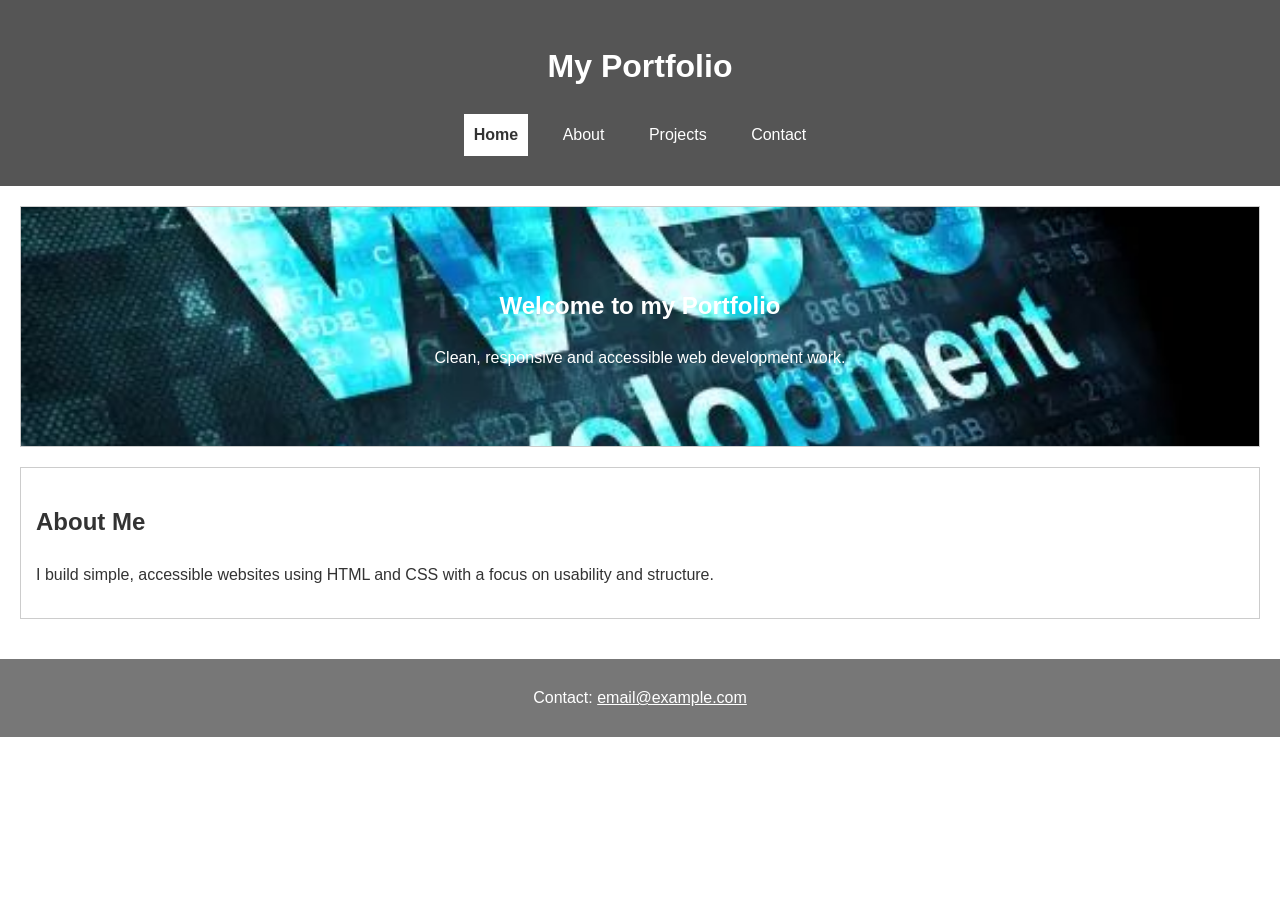
<file: index.html>
<!doctype html>
<html lang="en">
  <head>
    <meta charset="UTF-8" />
    <meta name="viewport" content="width=device-width, initial-scale=1.0" />
    <meta
      name="description"
      content="Portfolio homepage showcasing web development skills and projects."
    />
    <title>Portfolio</title>
    <link rel="stylesheet" href="css/styles.css" />
  </head>

  <body>
    <header>
      <h1>My Portfolio</h1>

      <nav>
        <ul>
          <li><a href="index.html" aria-current="page">Home</a></li>
          <li><a href="about.html">About</a></li>
          <li><a href="projects.html">Projects</a></li>
          <li><a href="contact.html">Contact</a></li>
        </ul>
      </nav>
    </header>

    <main>
      <section class="hero">
        <h2>Welcome to my Portfolio</h2>
        <p>Clean, responsive and accessible web development work.</p>
      </section>

      <section>
        <h2>About Me</h2>
        <p>
          I build simple, accessible websites using HTML and CSS with a focus on
          usability and structure.
        </p>
      </section>
    </main>

    <footer>
      <p>Contact: <a href="mailto:email@example.com">email@example.com</a></p>
    </footer>
  </body>
</html>
</file>
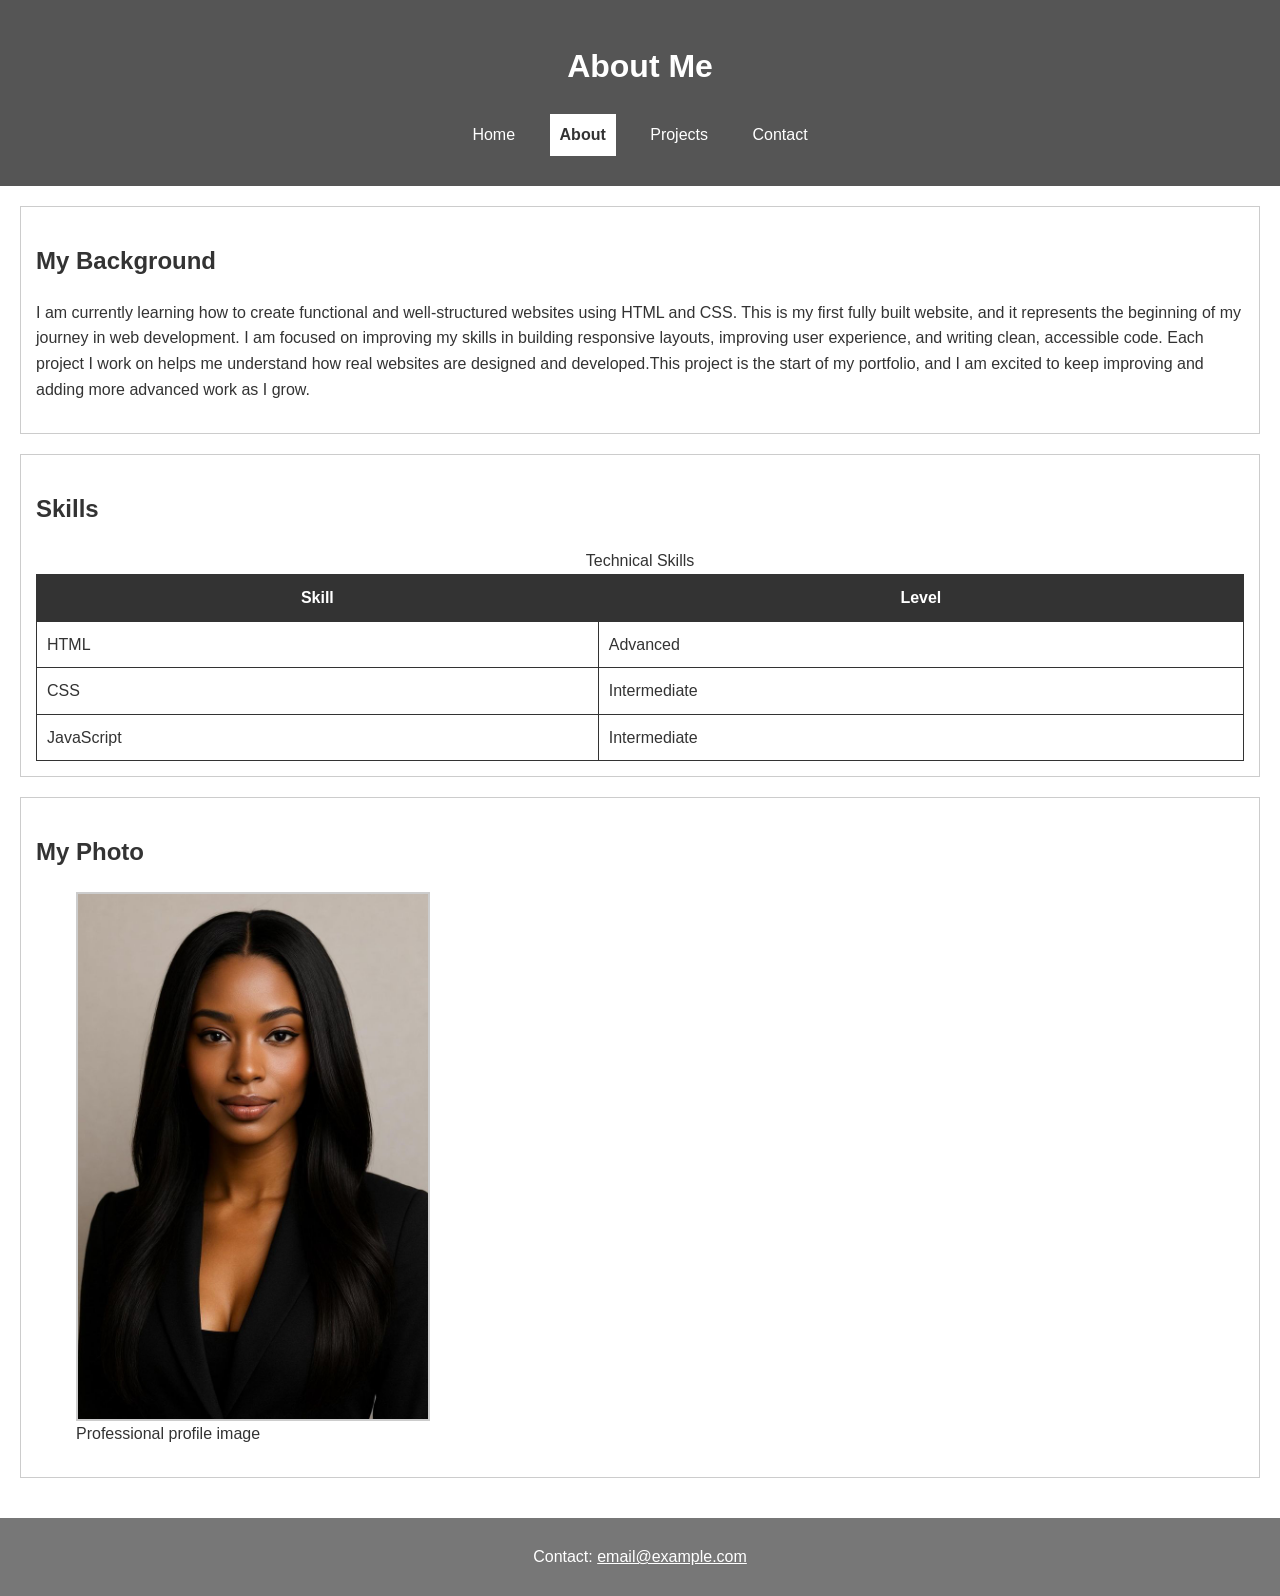
<file: about.html>
<!doctype html>
<html lang="en">
  <head>
    <meta charset="UTF-8" />
    <meta name="viewport" content="width=device-width, initial-scale=1.0" />
    <meta
      name="description"
      content="About page detailing skills, background and experience."
    />
    <title>About</title>
    <link rel="stylesheet" href="css/styles.css" />
  </head>

  <body>
    <header>
      <h1>About Me</h1>

      <nav>
        <ul>
          <li><a href="index.html">Home</a></li>
          <li><a href="about.html" aria-current="page">About</a></li>
          <li><a href="projects.html">Projects</a></li>
          <li><a href="contact.html">Contact</a></li>
        </ul>
      </nav>
    </header>

    <main>
      <section>
        <h2>My Background</h2>
        <p>
          I am currently learning how to create functional and well-structured
          websites using HTML and CSS. This is my first fully built website, and
          it represents the beginning of my journey in web development. I am
          focused on improving my skills in building responsive layouts,
          improving user experience, and writing clean, accessible code. Each
          project I work on helps me understand how real websites are designed
          and developed.This project is the start of my portfolio, and I am
          excited to keep improving and adding more advanced work as I grow.
        </p>
      </section>

      <section>
        <h2>Skills</h2>

        <table>
          <caption>
            Technical Skills
          </caption>

          <thead>
            <tr>
              <th>Skill</th>
              <th>Level</th>
            </tr>
          </thead>

          <tbody>
            <tr>
              <td>HTML</td>
              <td>Advanced</td>
            </tr>
            <tr>
              <td>CSS</td>
              <td>Intermediate</td>
            </tr>
            <tr>
              <td>JavaScript</td>
              <td>Intermediate</td>
            </tr>
          </tbody>
        </table>
      </section>

      <section>
        <h2>My Photo</h2>

        <figure>
          <img src="Images/profile.jpg" alt="Profile photo of the developer" />
          <figcaption>Professional profile image</figcaption>
        </figure>
      </section>
    </main>

    <footer>
      <p>Contact: <a href="mailto:email@example.com">email@example.com</a></p>
    </footer>
  </body>
</html>
</file>
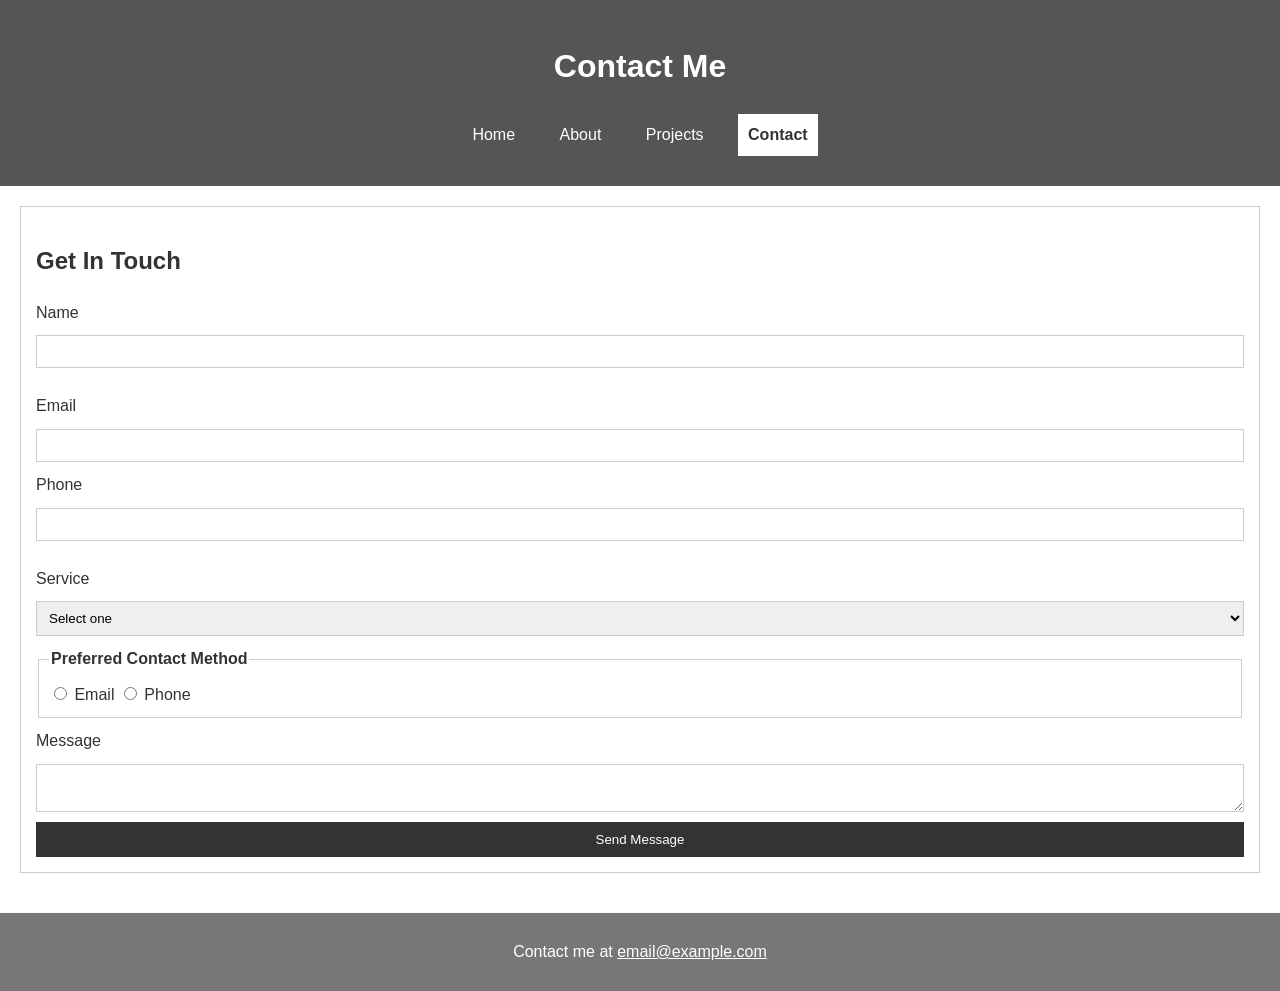
<file: contact.html>
<!doctype html>
<html lang="en">
  <head>
    <meta charset="UTF-8" />
    <meta name="viewport" content="width=device-width, initial-scale=1.0" />
    <meta
      name="description"
      content="Contact page for web design and development enquiries."
    />
    <title>Contact</title>
    <link rel="stylesheet" href="css/styles.css" />
  </head>

  <body>
    <header>
      <h1>Contact Me</h1>

      <nav>
        <ul>
          <li><a href="index.html">Home</a></li>
          <li><a href="about.html">About</a></li>
          <li><a href="projects.html">Projects</a></li>
          <li><a href="contact.html" aria-current="page">Contact</a></li>
        </ul>
      </nav>
    </header>

    <main>
      <section>
        <h2>Get In Touch</h2>

        <form action="#" method="post">
          <!-- NAME -->
          <label for="name">Name</label>
          <input
            type="text"
            id="name"
            name="name"
            required
            minlength="2"
            maxlength="50"
          />
          <div id="nameError" class="error"></div>

          <!-- EMAIL -->
          <label for="email">Email</label>
          <input type="email" id="email" name="email" required />

          <!-- PHONE -->
          <label for="phone">Phone</label>
          <input type="tel" id="phone" name="phone" required maxlength="10" />
          <div id="phoneError" class="error"></div>

          <!-- SERVICE -->
          <label for="service">Service</label>
          <select id="service" name="service" required>
            <option value="">Select one</option>
            <option value="design">Web Design</option>
            <option value="development">Web Development</option>
            <option value="other">Other</option>
          </select>

          <!-- CONTACT METHOD -->
          <fieldset>
            <legend>Preferred Contact Method</legend>

            <label>
              <input type="radio" name="contact" value="email" required />
              Email
            </label>

            <label>
              <input type="radio" name="contact" value="phone" />
              Phone
            </label>
          </fieldset>

          <!-- MESSAGE -->
          <label for="message">Message</label>
          <textarea
            id="message"
            name="message"
            required
            minlength="10"
            maxlength="500"
          ></textarea>

          <!-- BUTTON -->
          <button type="submit">Send Message</button>
        </form>
      </section>
    </main>

    <footer>
      <p>
        Contact me at <a href="mailto:email@example.com">email@example.com</a>
      </p>
    </footer>

    <script>
      const nameInput = document.getElementById("name");
      const phoneInput = document.getElementById("phone");

      const nameError = document.getElementById("nameError");
      const phoneError = document.getElementById("phoneError");

      // NAME validation (letters only)
      nameInput.addEventListener("input", function () {
        const value = nameInput.value;

        if (/[^A-Za-z\s]/.test(value)) {
          nameError.textContent = "Please enter letters only.";
          nameInput.classList.add("invalid");
        } else {
          nameError.textContent = "";
          nameInput.classList.remove("invalid");
        }
      });

      // PHONE validation (numbers only)
      phoneInput.addEventListener("input", function () {
        const value = phoneInput.value;

        if (/[^0-9]/.test(value)) {
          phoneError.textContent = "Please enter numbers only.";
          phoneInput.classList.add("invalid");
        } else {
          phoneError.textContent = "";
          phoneInput.classList.remove("invalid");
        }
      });
    </script>
  </body>
</html>
</file>
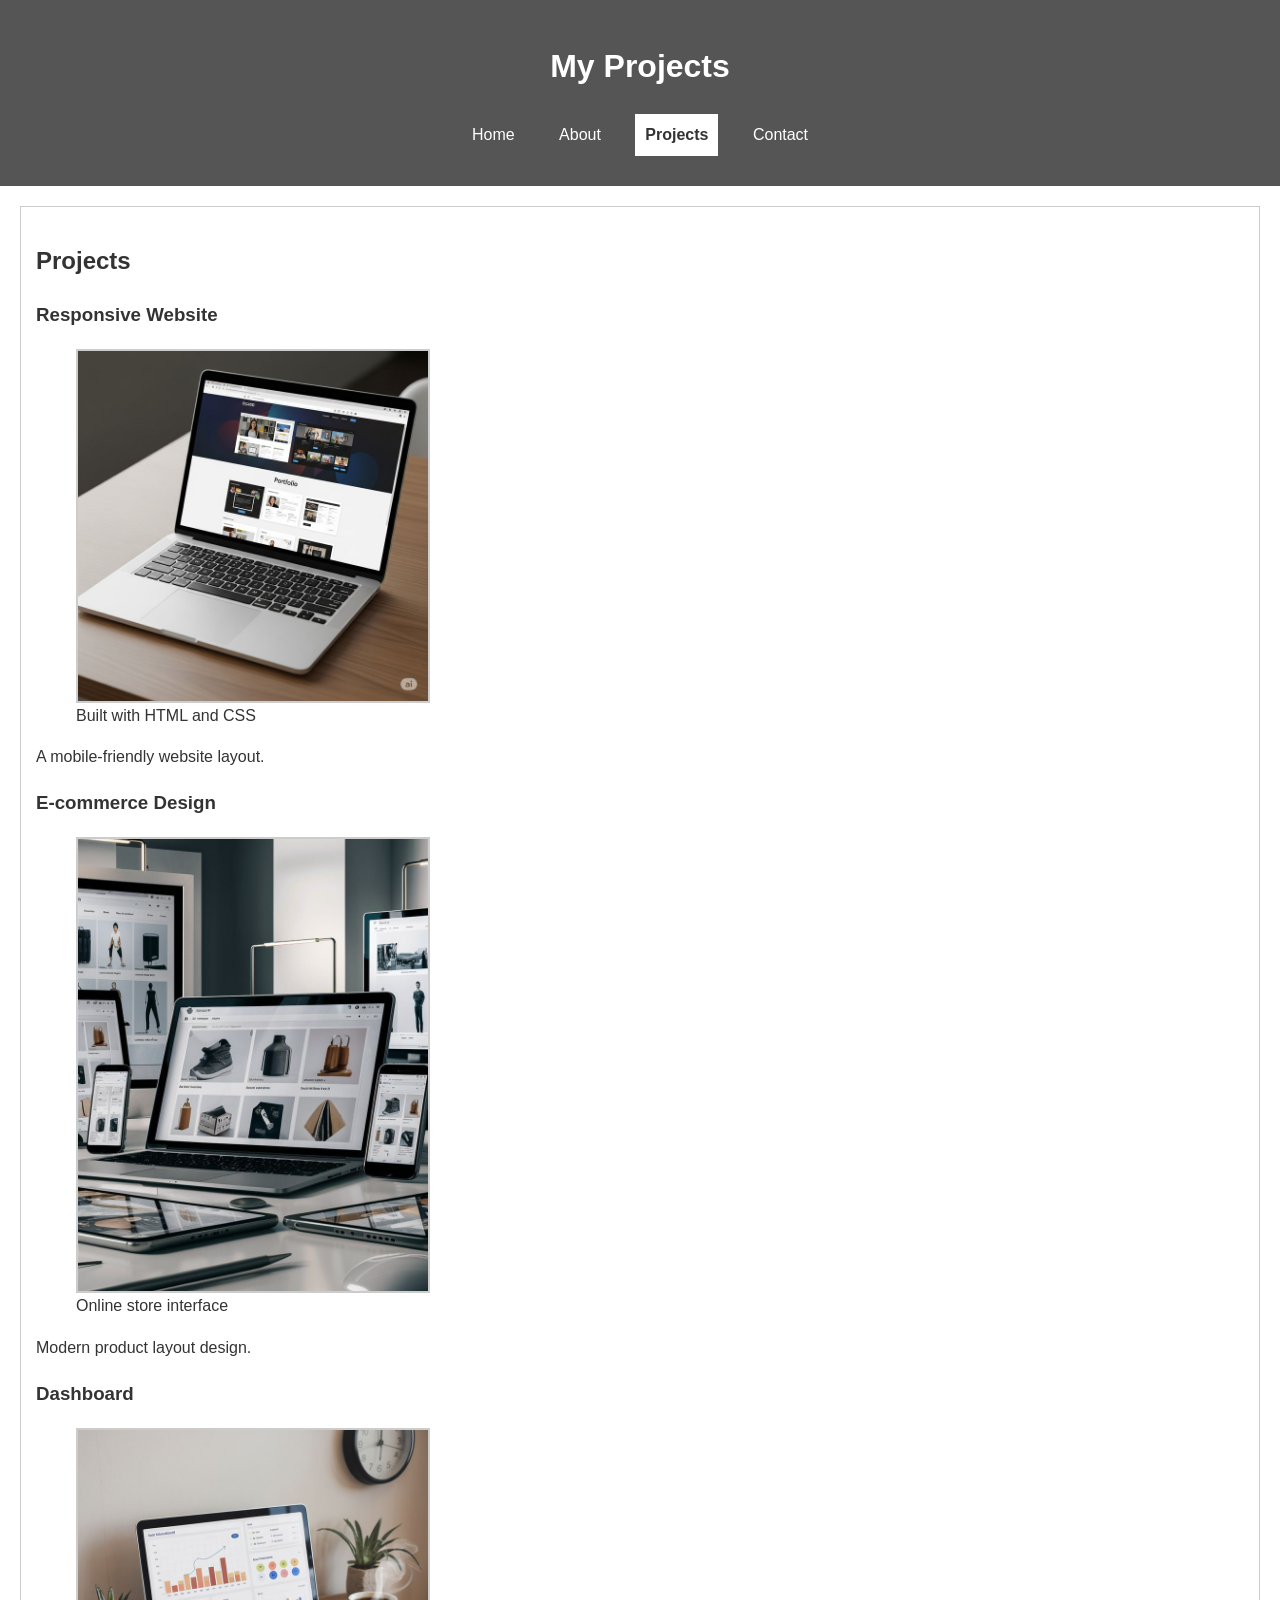
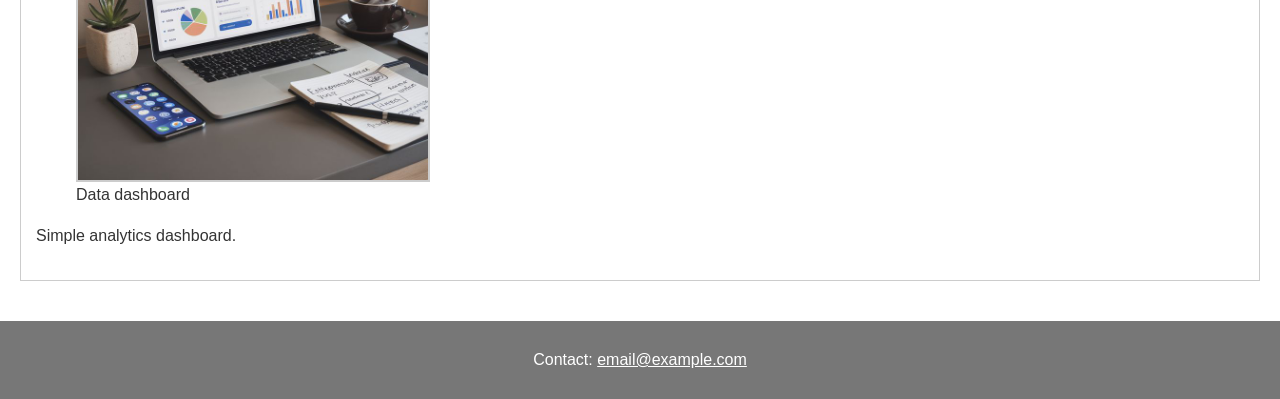
<file: projects.html>
<!doctype html>
<html lang="en">
  <head>
    <meta charset="UTF-8" />
    <meta name="viewport" content="width=device-width, initial-scale=1.0" />
    <meta
      name="description"
      content="Portfolio projects including websites and dashboards."
    />
    <title>Projects</title>
    <link rel="stylesheet" href="css/styles.css" />
  </head>

  <body>
    <header>
      <h1>My Projects</h1>

      <nav>
        <ul>
          <li><a href="index.html">Home</a></li>
          <li><a href="about.html">About</a></li>
          <li><a href="projects.html" aria-current="page">Projects</a></li>
          <li><a href="contact.html">Contact</a></li>
        </ul>
      </nav>
    </header>

    <main>
      <section>
        <h2>Projects</h2>

        <article>
          <h3>Responsive Website</h3>
          <figure>
            <img src="Images/project1.jpg" alt="Responsive website layout" />
            <figcaption>Built with HTML and CSS</figcaption>
          </figure>
          <p>A mobile-friendly website layout.</p>
        </article>

        <article>
          <h3>E-commerce Design</h3>
          <figure>
            <img
              src="Images/project2.jpg"
              alt="E-commerce product page design"
            />
            <figcaption>Online store interface</figcaption>
          </figure>
          <p>Modern product layout design.</p>
        </article>

        <article>
          <h3>Dashboard</h3>
          <figure>
            <img src="Images/project3.jpg" alt="Analytics dashboard UI" />
            <figcaption>Data dashboard</figcaption>
          </figure>
          <p>Simple analytics dashboard.</p>
        </article>
      </section>
    </main>

    <footer>
      <p>Contact: <a href="mailto:email@example.com">email@example.com</a></p>
    </footer>
  </body>
</html>
</file>
<file: css/styles.css>
body {
    font-family: Arial, sans-serif;
    margin: 0;
    padding: 0;
    color: #333;
    line-height: 1.6;
}

/* HEADER */
header {
    background: #555;
    color: white;
    text-align: center;
    padding: 20px;
}

/* NAVIGATION */
nav ul {
    list-style: none;
    padding: 0;
    margin: 10px 0;
}

nav ul li {
    display: inline-block;
    margin: 0 10px;
}

nav a {
    color: white;
    text-decoration: none;
    padding: 8px 10px;
    display: inline-block;
}

/* STATES */
nav a:hover,
nav a:focus {
    background: white;
    color: #333;
}

nav a:focus {
    outline: 3px solid #ffd700;
}

nav a[aria-current="page"] {
    background: white;
    color: #333;
    font-weight: bold;
}

/* MAIN */
main {
    padding: 20px;
}

/* SECTIONS */
section {
    border: 1px solid #ccc;
    padding: 15px;
    margin-bottom: 20px;
}

/* HERO */
.hero {
    background-image: url("../Images/hero.jpg");
    background-size: cover;
    background-position: center;
    color: white;
    padding: 60px 20px;
    text-align: center;
}

/* IMAGES */
img {
    max-width: 350px;
    height: auto;
    border: 2px solid #ccc;
    display: block;
    margin-top: 10px;
}

/* TABLE */
table {
    width: 100%;
    border-collapse: collapse;
}

th, td {
    border: 1px solid #333;
    padding: 10px;
}

th {
    background: #333;
    color: white;
}

/* FORM */
form {
    display: flex;
    flex-direction: column;
    gap: 10px;
}

input, select, textarea {
    padding: 8px;
    border: 1px solid #ccc;
}

input:focus, select:focus, textarea:focus {
    border: 2px solid #333;
}

/* FIELDSET */
fieldset {
    padding: 10px;
    border: 1px solid #ccc;
}

legend {
    font-weight: bold;
}

/* BUTTON */
button {
    background: #333;
    color: white;
    padding: 10px;
    border: none;
    cursor: pointer;
}

button:hover,
button:focus {
    background: #555;
}

/* FOOTER */
footer {
    background: #777;
    color: white;
    text-align: center;
    padding: 10px;
}

footer a {
    color: white;
}

/* RESPONSIVE */
@media (max-width: 768px) {
    nav ul li {
        display: block;
        margin: 10px 0;
    }

    main {
        padding: 10px;
    }
}
/* Form validation errors */
.error {
    color: red;
    font-size: 0.9em;
    margin-top: 5px;
}

/* Invalid input styling */
.invalid {
    border: 2px solid red;
}
</file>
